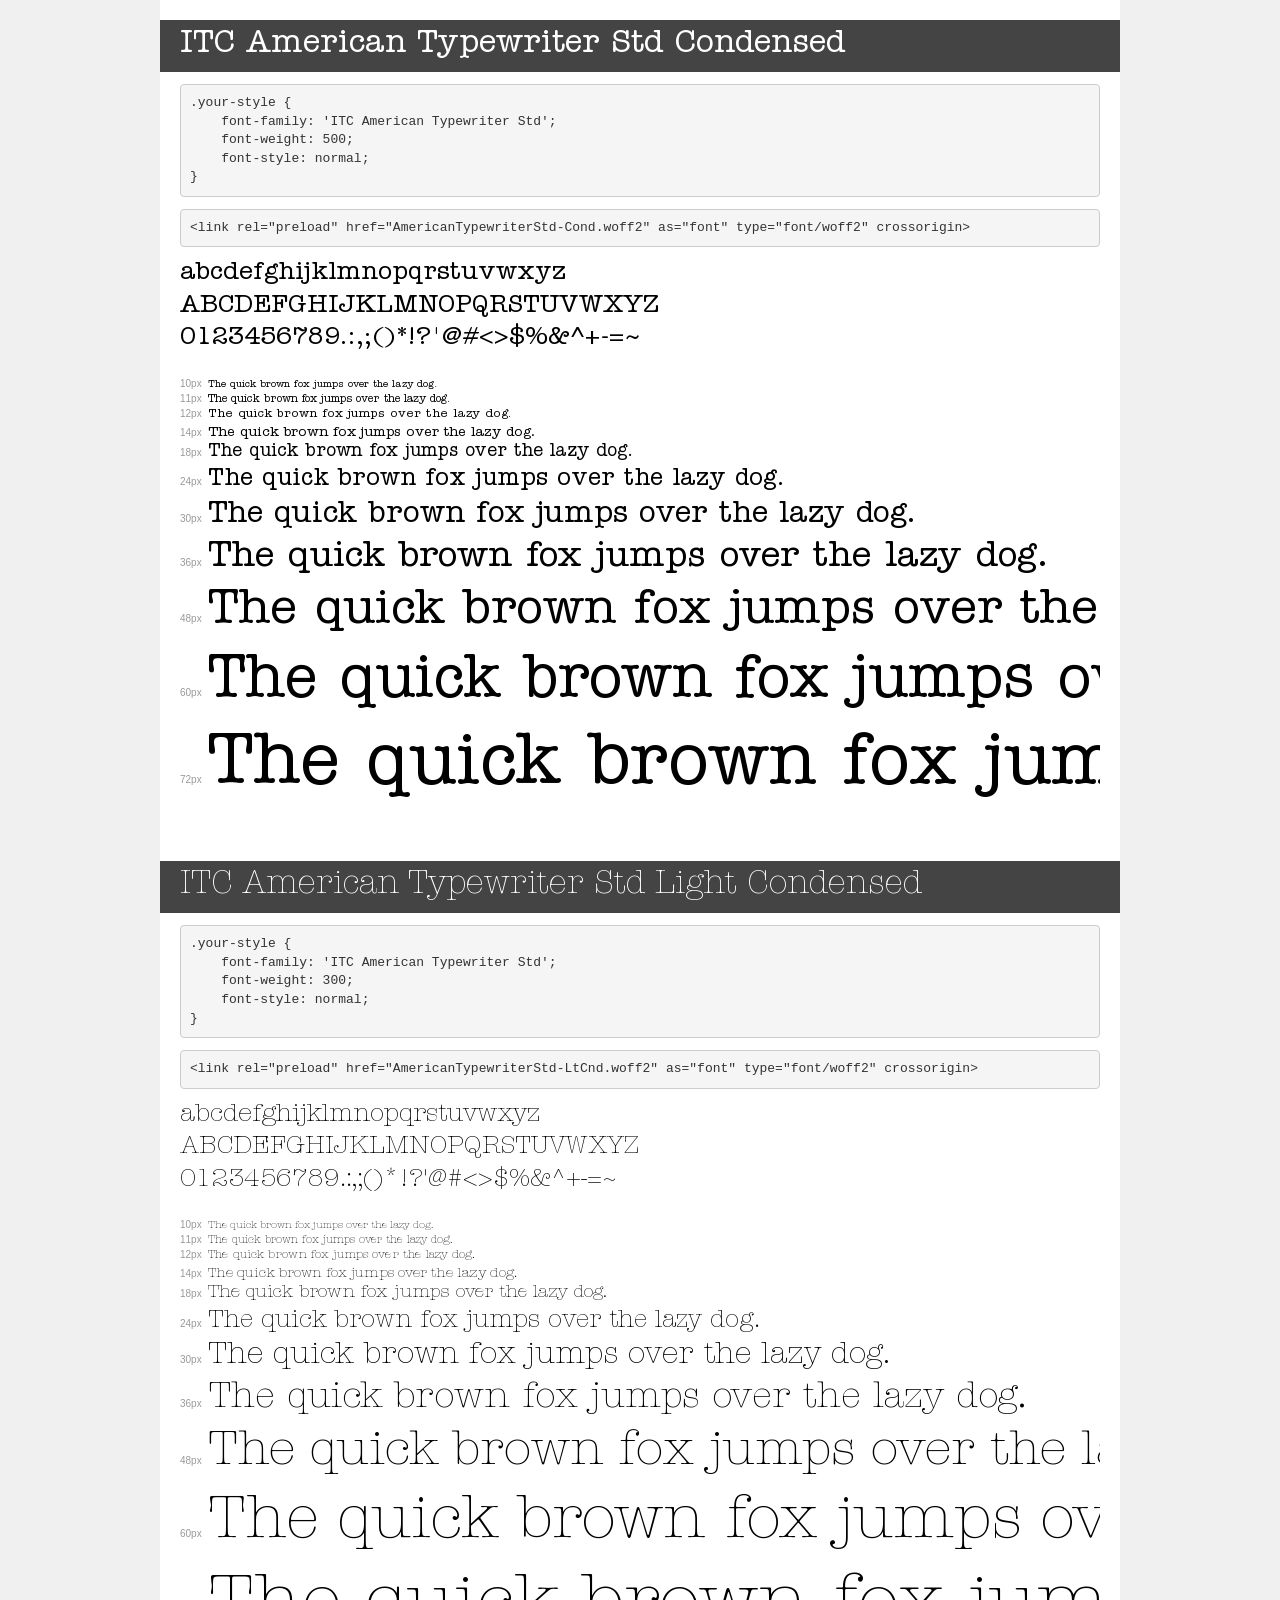
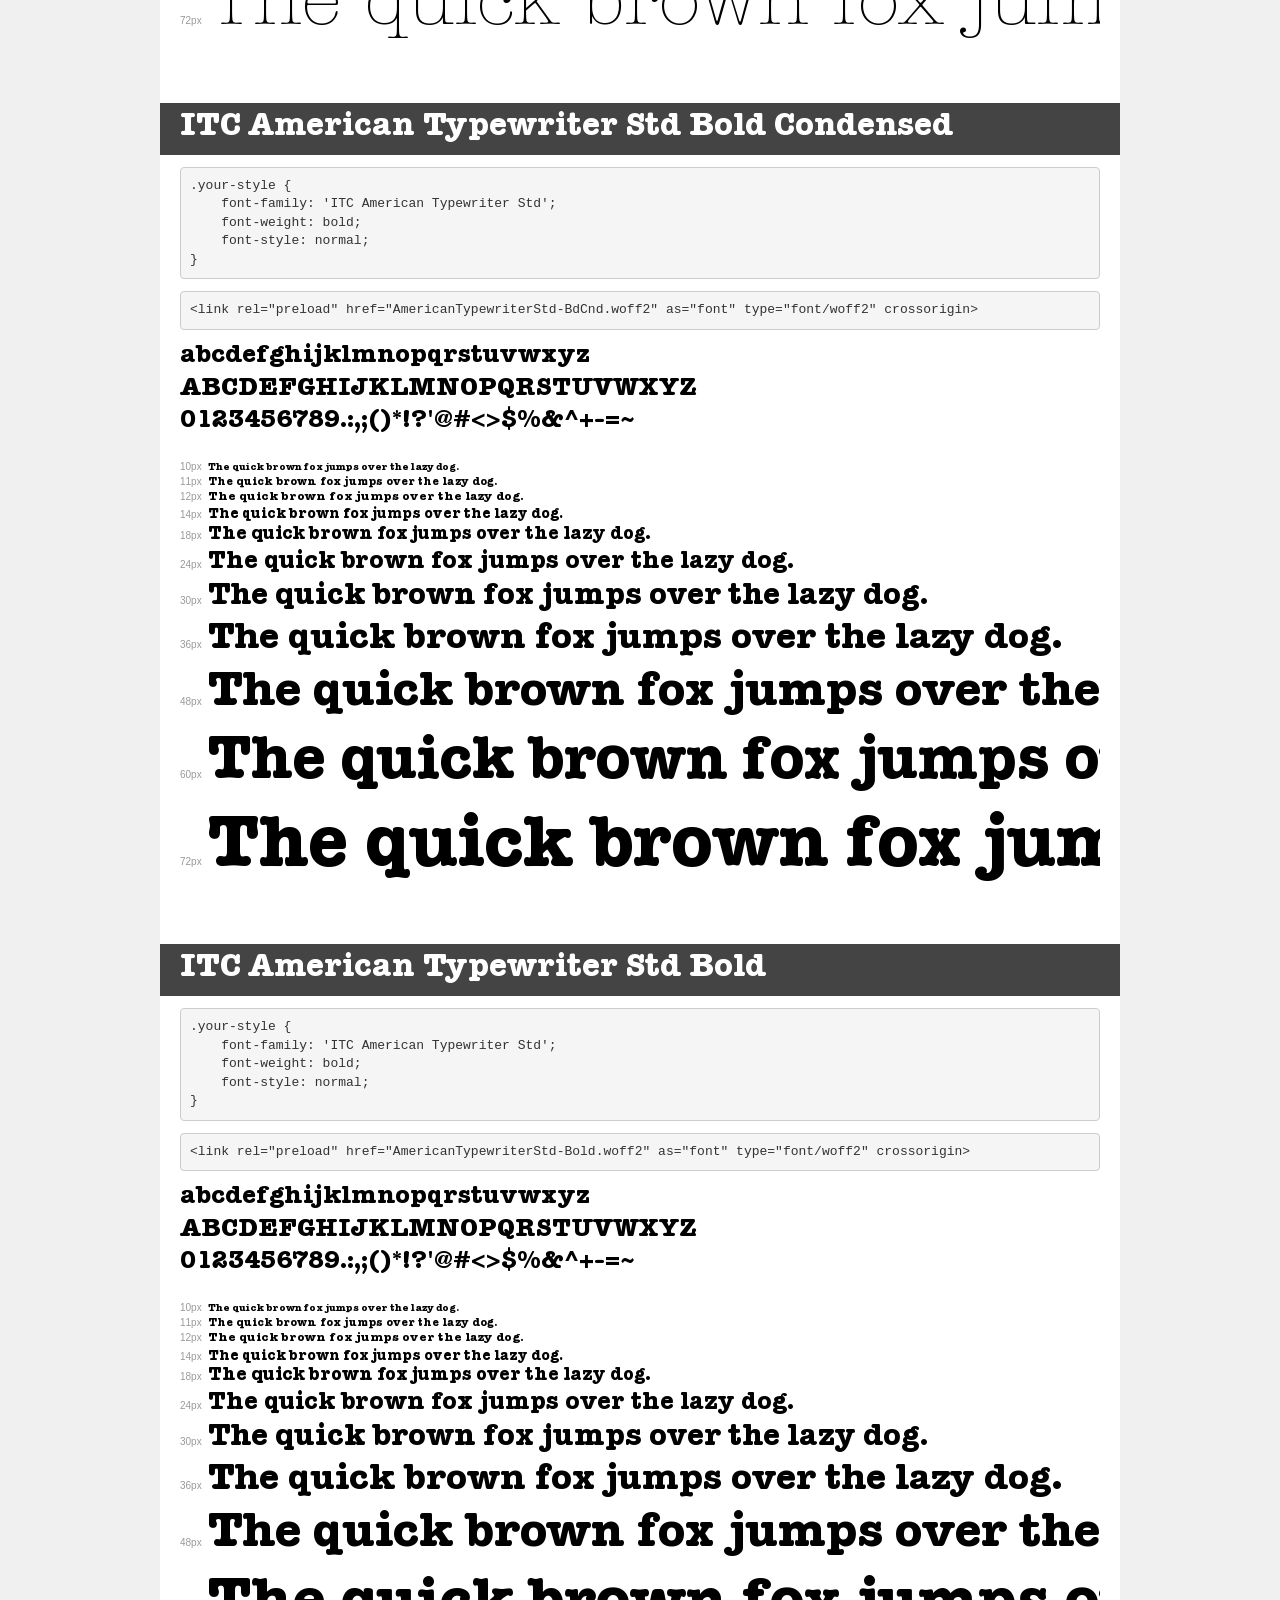
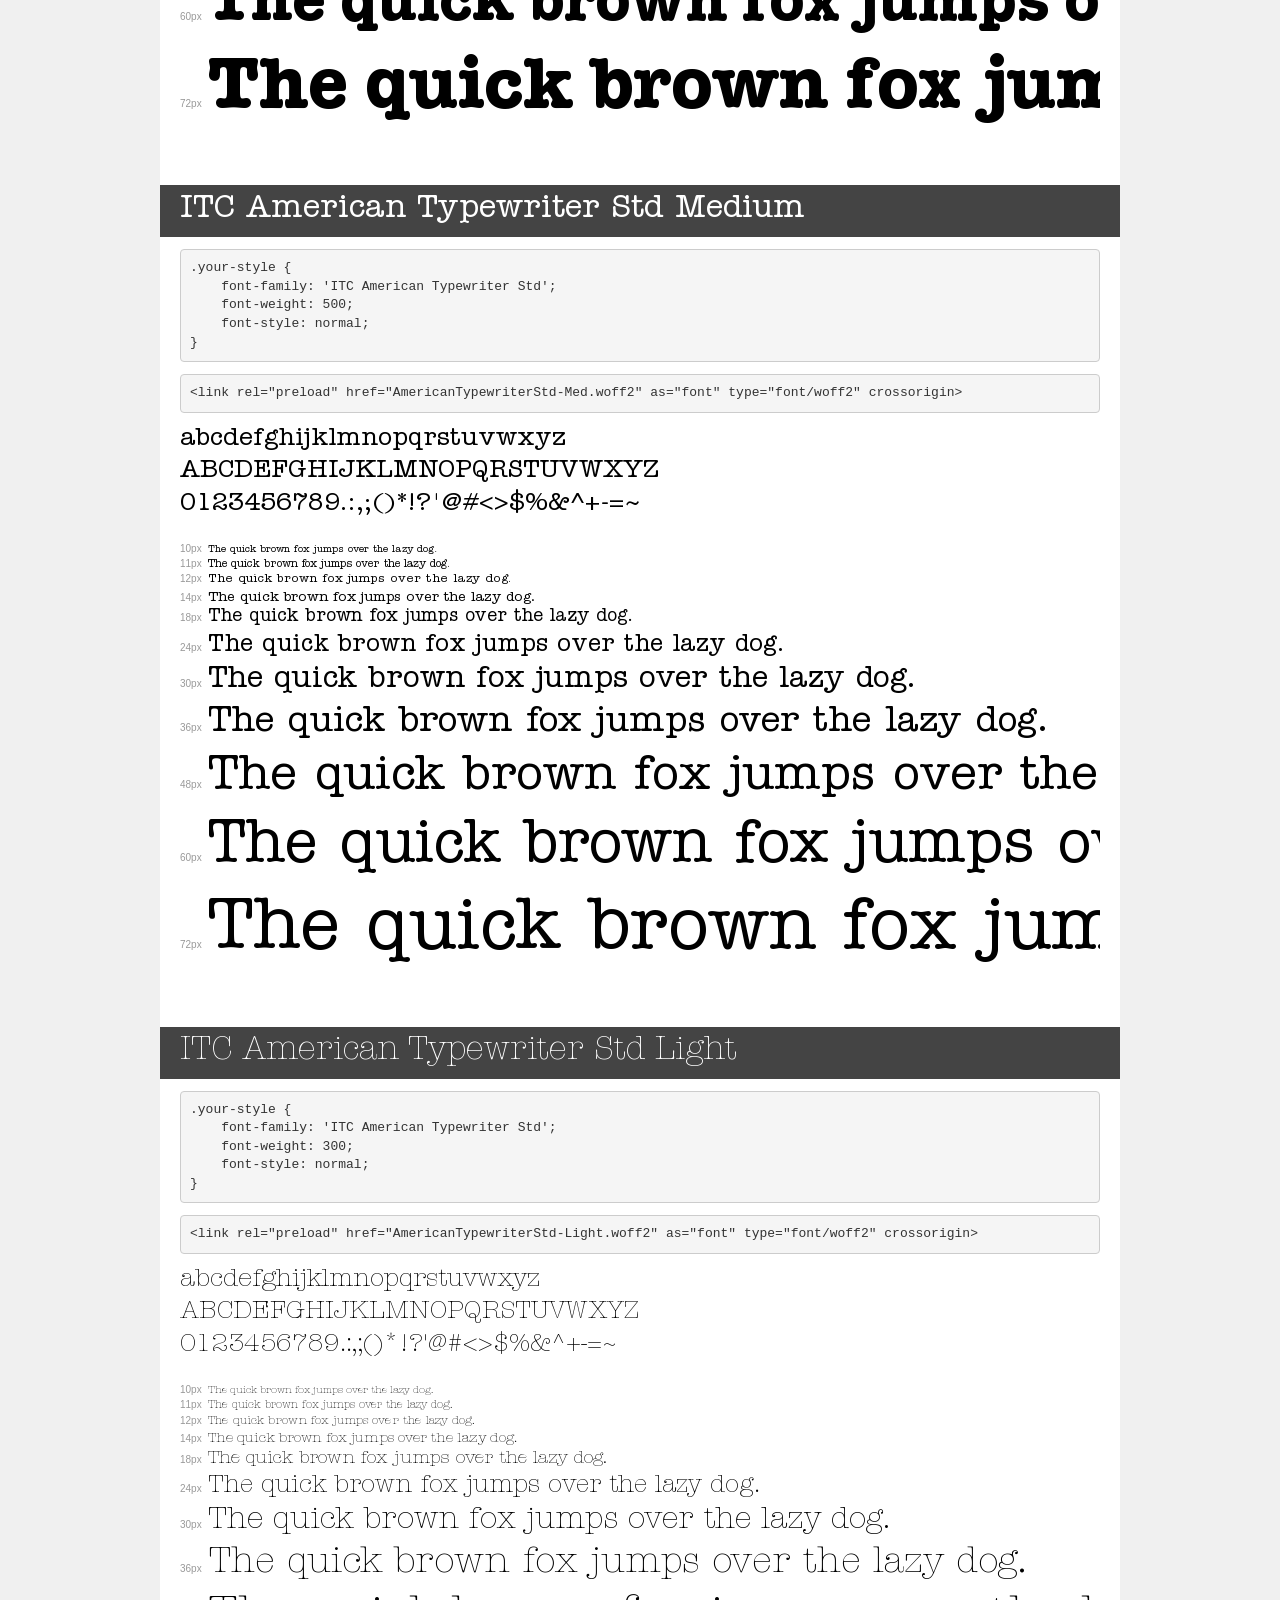
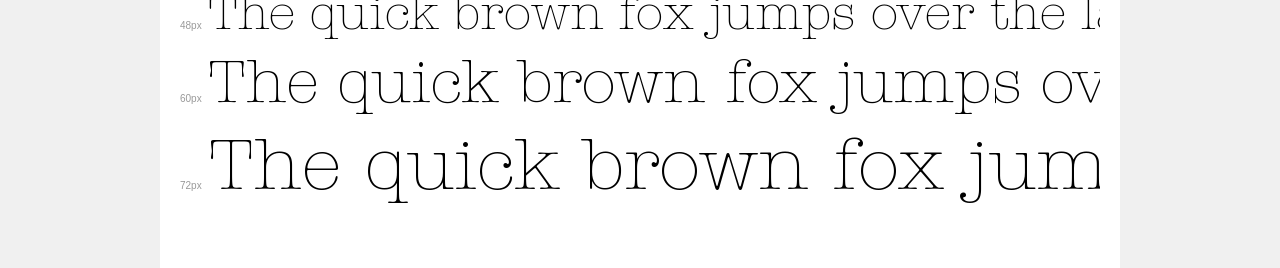
<file: frontend/public/assets/demo.html>
<!DOCTYPE html>
<html lang="en">
<head>
    <meta charset="utf-8">
    <meta http-equiv="X-UA-Compatible" content="IE=edge">
    <meta name="viewport" content="width=device-width, initial-scale=1">
    <meta name="robots" content="noindex, noarchive">
    <meta name="format-detection" content="telephone=no">
    <title>Transfonter demo</title>
    <link href="stylesheet.css" rel="stylesheet">
    <style>
        /*
        http://meyerweb.com/eric/tools/css/reset/
        v2.0 | 20110126
        License: none (public domain)
        */
        html, body, div, span, applet, object, iframe,
        h1, h2, h3, h4, h5, h6, p, blockquote, pre,
        a, abbr, acronym, address, big, cite, code,
        del, dfn, em, img, ins, kbd, q, s, samp,
        small, strike, strong, sub, sup, tt, var,
        b, u, i, center,
        dl, dt, dd, ol, ul, li,
        fieldset, form, label, legend,
        table, caption, tbody, tfoot, thead, tr, th, td,
        article, aside, canvas, details, embed,
        figure, figcaption, footer, header, hgroup,
        menu, nav, output, ruby, section, summary,
        time, mark, audio, video {
            margin: 0;
            padding: 0;
            border: 0;
            font-size: 100%;
            font: inherit;
            vertical-align: baseline;
        }
        /* HTML5 display-role reset for older browsers */
        article, aside, details, figcaption, figure,
        footer, header, hgroup, menu, nav, section {
            display: block;
        }
        body {
            line-height: 1;
        }
        ol, ul {
            list-style: none;
        }
        blockquote, q {
            quotes: none;
        }
        blockquote:before, blockquote:after,
        q:before, q:after {
            content: '';
            content: none;
        }
        table {
            border-collapse: collapse;
            border-spacing: 0;
        }
        /* demo styles */
        body {
            background: #f0f0f0;
            color: #000;
        }
        .page {
            background: #fff;
            width: 920px;
            margin: 0 auto;
            padding: 20px 20px 0 20px;
            overflow: hidden;
        }
        .font-container {
            overflow-x: auto;
            overflow-y: hidden;
            margin-bottom: 40px;
            line-height: 1.3;
            white-space: nowrap;
            padding-bottom: 5px;
        }
        h1 {
            position: relative;
            background: #444;
            font-size: 32px;
            color: #fff;
            padding: 10px 20px;
            margin: 0 -20px 12px -20px;
        }
        .letters {
            font-size: 25px;
            margin-bottom: 20px;
        }
        .s10:before {
            content: '10px';
        }
        .s11:before {
            content: '11px';
        }
        .s12:before {
            content: '12px';
        }
        .s14:before {
            content: '14px';
        }
        .s18:before {
            content: '18px';
        }
        .s24:before {
            content: '24px';
        }
        .s30:before {
            content: '30px';
        }
        .s36:before {
            content: '36px';
        }
        .s48:before {
            content: '48px';
        }
        .s60:before {
            content: '60px';
        }
        .s72:before {
            content: '72px';
        }
        .s10:before, .s11:before, .s12:before, .s14:before,
        .s18:before, .s24:before, .s30:before, .s36:before,
        .s48:before, .s60:before, .s72:before {
            font-family: Arial, sans-serif;
            font-size: 10px;
            font-weight: normal;
            font-style: normal;
            color: #999;
            padding-right: 6px;
        }
        pre {
            display: block;
            padding: 9px;
            margin: 0 0 12px;
            font-family: Monaco, Menlo, Consolas, "Courier New", monospace;
            font-size: 13px;
            line-height: 1.428571429;
            color: #333;
            font-weight: normal;
            font-style: normal;
            background-color: #f5f5f5;
            border: 1px solid #ccc;
            overflow-x: auto;
            border-radius: 4px;
        }
        /* responsive */
        @media (max-width: 959px) {
            .page {
                width: auto;
                margin: 0;
            }
        }
    </style>
</head>
<body>
<div class="page">
    <div class="demo">
        <h1 style="font-family: 'ITC American Typewriter Std'; font-weight: 500; font-style: normal;">ITC American Typewriter Std Condensed</h1>
        <pre title="Usage">.your-style {
    font-family: 'ITC American Typewriter Std';
    font-weight: 500;
    font-style: normal;
}</pre>
        <pre title="Preload (optional)">
&lt;link rel=&quot;preload&quot; href=&quot;AmericanTypewriterStd-Cond.woff2&quot; as=&quot;font&quot; type=&quot;font/woff2&quot; crossorigin&gt;</pre>
        <div class="font-container" style="font-family: 'ITC American Typewriter Std'; font-weight: 500; font-style: normal;">
            <p class="letters">
                abcdefghijklmnopqrstuvwxyz<br>
ABCDEFGHIJKLMNOPQRSTUVWXYZ<br>
                0123456789.:,;()*!?'@#&lt;&gt;$%&^+-=~
            </p>
            <p class="s10" style="font-size: 10px;">The quick brown fox jumps over the lazy dog.</p>
            <p class="s11" style="font-size: 11px;">The quick brown fox jumps over the lazy dog.</p>
            <p class="s12" style="font-size: 12px;">The quick brown fox jumps over the lazy dog.</p>
            <p class="s14" style="font-size: 14px;">The quick brown fox jumps over the lazy dog.</p>
            <p class="s18" style="font-size: 18px;">The quick brown fox jumps over the lazy dog.</p>
            <p class="s24" style="font-size: 24px;">The quick brown fox jumps over the lazy dog.</p>
            <p class="s30" style="font-size: 30px;">The quick brown fox jumps over the lazy dog.</p>
            <p class="s36" style="font-size: 36px;">The quick brown fox jumps over the lazy dog.</p>
            <p class="s48" style="font-size: 48px;">The quick brown fox jumps over the lazy dog.</p>
            <p class="s60" style="font-size: 60px;">The quick brown fox jumps over the lazy dog.</p>
            <p class="s72" style="font-size: 72px;">The quick brown fox jumps over the lazy dog.</p>
        </div>
    </div>

    <div class="demo">
        <h1 style="font-family: 'ITC American Typewriter Std'; font-weight: 300; font-style: normal;">ITC American Typewriter Std Light Condensed</h1>
        <pre title="Usage">.your-style {
    font-family: 'ITC American Typewriter Std';
    font-weight: 300;
    font-style: normal;
}</pre>
        <pre title="Preload (optional)">
&lt;link rel=&quot;preload&quot; href=&quot;AmericanTypewriterStd-LtCnd.woff2&quot; as=&quot;font&quot; type=&quot;font/woff2&quot; crossorigin&gt;</pre>
        <div class="font-container" style="font-family: 'ITC American Typewriter Std'; font-weight: 300; font-style: normal;">
            <p class="letters">
                abcdefghijklmnopqrstuvwxyz<br>
ABCDEFGHIJKLMNOPQRSTUVWXYZ<br>
                0123456789.:,;()*!?'@#&lt;&gt;$%&^+-=~
            </p>
            <p class="s10" style="font-size: 10px;">The quick brown fox jumps over the lazy dog.</p>
            <p class="s11" style="font-size: 11px;">The quick brown fox jumps over the lazy dog.</p>
            <p class="s12" style="font-size: 12px;">The quick brown fox jumps over the lazy dog.</p>
            <p class="s14" style="font-size: 14px;">The quick brown fox jumps over the lazy dog.</p>
            <p class="s18" style="font-size: 18px;">The quick brown fox jumps over the lazy dog.</p>
            <p class="s24" style="font-size: 24px;">The quick brown fox jumps over the lazy dog.</p>
            <p class="s30" style="font-size: 30px;">The quick brown fox jumps over the lazy dog.</p>
            <p class="s36" style="font-size: 36px;">The quick brown fox jumps over the lazy dog.</p>
            <p class="s48" style="font-size: 48px;">The quick brown fox jumps over the lazy dog.</p>
            <p class="s60" style="font-size: 60px;">The quick brown fox jumps over the lazy dog.</p>
            <p class="s72" style="font-size: 72px;">The quick brown fox jumps over the lazy dog.</p>
        </div>
    </div>

    <div class="demo">
        <h1 style="font-family: 'ITC American Typewriter Std'; font-weight: bold; font-style: normal;">ITC American Typewriter Std Bold Condensed</h1>
        <pre title="Usage">.your-style {
    font-family: 'ITC American Typewriter Std';
    font-weight: bold;
    font-style: normal;
}</pre>
        <pre title="Preload (optional)">
&lt;link rel=&quot;preload&quot; href=&quot;AmericanTypewriterStd-BdCnd.woff2&quot; as=&quot;font&quot; type=&quot;font/woff2&quot; crossorigin&gt;</pre>
        <div class="font-container" style="font-family: 'ITC American Typewriter Std'; font-weight: bold; font-style: normal;">
            <p class="letters">
                abcdefghijklmnopqrstuvwxyz<br>
ABCDEFGHIJKLMNOPQRSTUVWXYZ<br>
                0123456789.:,;()*!?'@#&lt;&gt;$%&^+-=~
            </p>
            <p class="s10" style="font-size: 10px;">The quick brown fox jumps over the lazy dog.</p>
            <p class="s11" style="font-size: 11px;">The quick brown fox jumps over the lazy dog.</p>
            <p class="s12" style="font-size: 12px;">The quick brown fox jumps over the lazy dog.</p>
            <p class="s14" style="font-size: 14px;">The quick brown fox jumps over the lazy dog.</p>
            <p class="s18" style="font-size: 18px;">The quick brown fox jumps over the lazy dog.</p>
            <p class="s24" style="font-size: 24px;">The quick brown fox jumps over the lazy dog.</p>
            <p class="s30" style="font-size: 30px;">The quick brown fox jumps over the lazy dog.</p>
            <p class="s36" style="font-size: 36px;">The quick brown fox jumps over the lazy dog.</p>
            <p class="s48" style="font-size: 48px;">The quick brown fox jumps over the lazy dog.</p>
            <p class="s60" style="font-size: 60px;">The quick brown fox jumps over the lazy dog.</p>
            <p class="s72" style="font-size: 72px;">The quick brown fox jumps over the lazy dog.</p>
        </div>
    </div>

    <div class="demo">
        <h1 style="font-family: 'ITC American Typewriter Std'; font-weight: bold; font-style: normal;">ITC American Typewriter Std Bold</h1>
        <pre title="Usage">.your-style {
    font-family: 'ITC American Typewriter Std';
    font-weight: bold;
    font-style: normal;
}</pre>
        <pre title="Preload (optional)">
&lt;link rel=&quot;preload&quot; href=&quot;AmericanTypewriterStd-Bold.woff2&quot; as=&quot;font&quot; type=&quot;font/woff2&quot; crossorigin&gt;</pre>
        <div class="font-container" style="font-family: 'ITC American Typewriter Std'; font-weight: bold; font-style: normal;">
            <p class="letters">
                abcdefghijklmnopqrstuvwxyz<br>
ABCDEFGHIJKLMNOPQRSTUVWXYZ<br>
                0123456789.:,;()*!?'@#&lt;&gt;$%&^+-=~
            </p>
            <p class="s10" style="font-size: 10px;">The quick brown fox jumps over the lazy dog.</p>
            <p class="s11" style="font-size: 11px;">The quick brown fox jumps over the lazy dog.</p>
            <p class="s12" style="font-size: 12px;">The quick brown fox jumps over the lazy dog.</p>
            <p class="s14" style="font-size: 14px;">The quick brown fox jumps over the lazy dog.</p>
            <p class="s18" style="font-size: 18px;">The quick brown fox jumps over the lazy dog.</p>
            <p class="s24" style="font-size: 24px;">The quick brown fox jumps over the lazy dog.</p>
            <p class="s30" style="font-size: 30px;">The quick brown fox jumps over the lazy dog.</p>
            <p class="s36" style="font-size: 36px;">The quick brown fox jumps over the lazy dog.</p>
            <p class="s48" style="font-size: 48px;">The quick brown fox jumps over the lazy dog.</p>
            <p class="s60" style="font-size: 60px;">The quick brown fox jumps over the lazy dog.</p>
            <p class="s72" style="font-size: 72px;">The quick brown fox jumps over the lazy dog.</p>
        </div>
    </div>

    <div class="demo">
        <h1 style="font-family: 'ITC American Typewriter Std'; font-weight: 500; font-style: normal;">ITC American Typewriter Std Medium</h1>
        <pre title="Usage">.your-style {
    font-family: 'ITC American Typewriter Std';
    font-weight: 500;
    font-style: normal;
}</pre>
        <pre title="Preload (optional)">
&lt;link rel=&quot;preload&quot; href=&quot;AmericanTypewriterStd-Med.woff2&quot; as=&quot;font&quot; type=&quot;font/woff2&quot; crossorigin&gt;</pre>
        <div class="font-container" style="font-family: 'ITC American Typewriter Std'; font-weight: 500; font-style: normal;">
            <p class="letters">
                abcdefghijklmnopqrstuvwxyz<br>
ABCDEFGHIJKLMNOPQRSTUVWXYZ<br>
                0123456789.:,;()*!?'@#&lt;&gt;$%&^+-=~
            </p>
            <p class="s10" style="font-size: 10px;">The quick brown fox jumps over the lazy dog.</p>
            <p class="s11" style="font-size: 11px;">The quick brown fox jumps over the lazy dog.</p>
            <p class="s12" style="font-size: 12px;">The quick brown fox jumps over the lazy dog.</p>
            <p class="s14" style="font-size: 14px;">The quick brown fox jumps over the lazy dog.</p>
            <p class="s18" style="font-size: 18px;">The quick brown fox jumps over the lazy dog.</p>
            <p class="s24" style="font-size: 24px;">The quick brown fox jumps over the lazy dog.</p>
            <p class="s30" style="font-size: 30px;">The quick brown fox jumps over the lazy dog.</p>
            <p class="s36" style="font-size: 36px;">The quick brown fox jumps over the lazy dog.</p>
            <p class="s48" style="font-size: 48px;">The quick brown fox jumps over the lazy dog.</p>
            <p class="s60" style="font-size: 60px;">The quick brown fox jumps over the lazy dog.</p>
            <p class="s72" style="font-size: 72px;">The quick brown fox jumps over the lazy dog.</p>
        </div>
    </div>

    <div class="demo">
        <h1 style="font-family: 'ITC American Typewriter Std'; font-weight: 300; font-style: normal;">ITC American Typewriter Std Light</h1>
        <pre title="Usage">.your-style {
    font-family: 'ITC American Typewriter Std';
    font-weight: 300;
    font-style: normal;
}</pre>
        <pre title="Preload (optional)">
&lt;link rel=&quot;preload&quot; href=&quot;AmericanTypewriterStd-Light.woff2&quot; as=&quot;font&quot; type=&quot;font/woff2&quot; crossorigin&gt;</pre>
        <div class="font-container" style="font-family: 'ITC American Typewriter Std'; font-weight: 300; font-style: normal;">
            <p class="letters">
                abcdefghijklmnopqrstuvwxyz<br>
ABCDEFGHIJKLMNOPQRSTUVWXYZ<br>
                0123456789.:,;()*!?'@#&lt;&gt;$%&^+-=~
            </p>
            <p class="s10" style="font-size: 10px;">The quick brown fox jumps over the lazy dog.</p>
            <p class="s11" style="font-size: 11px;">The quick brown fox jumps over the lazy dog.</p>
            <p class="s12" style="font-size: 12px;">The quick brown fox jumps over the lazy dog.</p>
            <p class="s14" style="font-size: 14px;">The quick brown fox jumps over the lazy dog.</p>
            <p class="s18" style="font-size: 18px;">The quick brown fox jumps over the lazy dog.</p>
            <p class="s24" style="font-size: 24px;">The quick brown fox jumps over the lazy dog.</p>
            <p class="s30" style="font-size: 30px;">The quick brown fox jumps over the lazy dog.</p>
            <p class="s36" style="font-size: 36px;">The quick brown fox jumps over the lazy dog.</p>
            <p class="s48" style="font-size: 48px;">The quick brown fox jumps over the lazy dog.</p>
            <p class="s60" style="font-size: 60px;">The quick brown fox jumps over the lazy dog.</p>
            <p class="s72" style="font-size: 72px;">The quick brown fox jumps over the lazy dog.</p>
        </div>
    </div>

</div>
</body>
</html>
</file>
<file: frontend/public/assets/stylesheet.css>
@font-face {
    font-family: 'ITC American Typewriter Std';
    src: url('AmericanTypewriterStd-Cond.eot');
    src: local('ITC American Typewriter Std Condensed'), local('AmericanTypewriterStd-Cond'),
        url('AmericanTypewriterStd-Cond.eot?#iefix') format('embedded-opentype'),
        url('AmericanTypewriterStd-Cond.woff2') format('woff2'),
        url('AmericanTypewriterStd-Cond.woff') format('woff'),
        url('AmericanTypewriterStd-Cond.ttf') format('truetype');
    font-weight: 500;
    font-style: normal;
    font-display: swap;
}

@font-face {
    font-family: 'ITC American Typewriter Std';
    src: url('AmericanTypewriterStd-LtCnd.eot');
    src: local('ITC American Typewriter Std Light Condensed'), local('AmericanTypewriterStd-LtCnd'),
        url('AmericanTypewriterStd-LtCnd.eot?#iefix') format('embedded-opentype'),
        url('AmericanTypewriterStd-LtCnd.woff2') format('woff2'),
        url('AmericanTypewriterStd-LtCnd.woff') format('woff'),
        url('AmericanTypewriterStd-LtCnd.ttf') format('truetype');
    font-weight: 300;
    font-style: normal;
    font-display: swap;
}

@font-face {
    font-family: 'ITC American Typewriter Std';
    src: url('AmericanTypewriterStd-BdCnd.eot');
    src: local('ITC American Typewriter Std Bold Condensed'), local('AmericanTypewriterStd-BdCnd'),
        url('AmericanTypewriterStd-BdCnd.eot?#iefix') format('embedded-opentype'),
        url('AmericanTypewriterStd-BdCnd.woff2') format('woff2'),
        url('AmericanTypewriterStd-BdCnd.woff') format('woff'),
        url('AmericanTypewriterStd-BdCnd.ttf') format('truetype');
    font-weight: bold;
    font-style: normal;
    font-display: swap;
}

@font-face {
    font-family: 'ITC American Typewriter Std';
    src: url('AmericanTypewriterStd-Bold.eot');
    src: local('ITC American Typewriter Std Bold'), local('AmericanTypewriterStd-Bold'),
        url('AmericanTypewriterStd-Bold.eot?#iefix') format('embedded-opentype'),
        url('AmericanTypewriterStd-Bold.woff2') format('woff2'),
        url('AmericanTypewriterStd-Bold.woff') format('woff'),
        url('AmericanTypewriterStd-Bold.ttf') format('truetype');
    font-weight: bold;
    font-style: normal;
    font-display: swap;
}

@font-face {
    font-family: 'ITC American Typewriter Std';
    src: url('AmericanTypewriterStd-Med.eot');
    src: local('ITC American Typewriter Std Medium'), local('AmericanTypewriterStd-Med'),
        url('AmericanTypewriterStd-Med.eot?#iefix') format('embedded-opentype'),
        url('AmericanTypewriterStd-Med.woff2') format('woff2'),
        url('AmericanTypewriterStd-Med.woff') format('woff'),
        url('AmericanTypewriterStd-Med.ttf') format('truetype');
    font-weight: 500;
    font-style: normal;
    font-display: swap;
}

@font-face {
    font-family: 'ITC American Typewriter Std';
    src: url('AmericanTypewriterStd-Light.eot');
    src: local('ITC American Typewriter Std Light'), local('AmericanTypewriterStd-Light'),
        url('AmericanTypewriterStd-Light.eot?#iefix') format('embedded-opentype'),
        url('AmericanTypewriterStd-Light.woff2') format('woff2'),
        url('AmericanTypewriterStd-Light.woff') format('woff'),
        url('AmericanTypewriterStd-Light.ttf') format('truetype');
    font-weight: 300;
    font-style: normal;
    font-display: swap;
}
</file>
